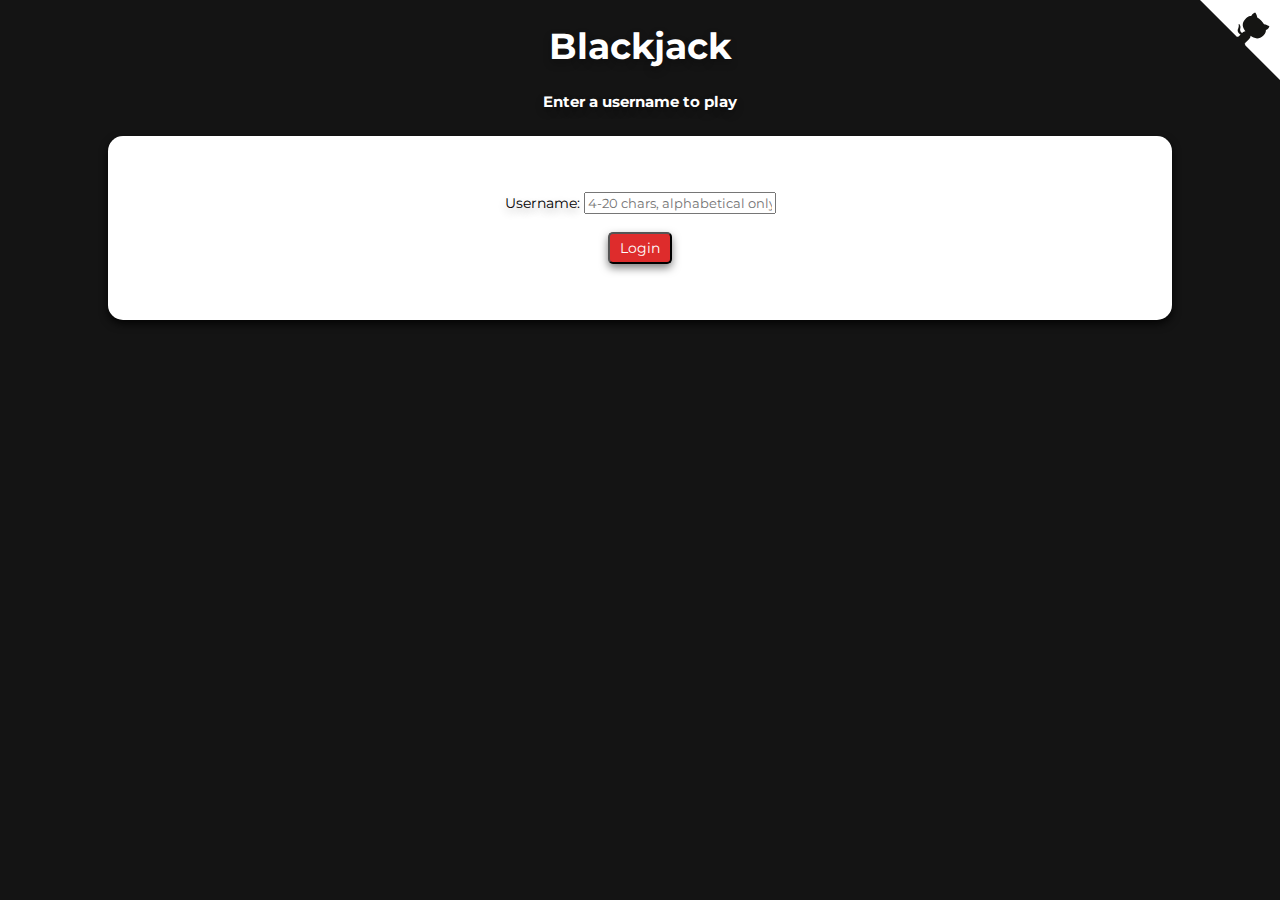
<file: index.html>
<!--
Santiago Ramirez
CSCE 315 - Blackjack II Homework
index.html
-->

<!doctype html>
<html lang="en">
  <head>
    <title>Blackjack I</title>
    <link href="assets/style/style.css"  rel="stylesheet" type="text/css"/>
  </head>
  <body>
    <div class="github">
      <a href="https://github.com/santirp04/Blackjack-Web-App-I" target="_blank">
        <img src="assets/img/github-corner-right.svg" alt="GitHub Link" width="80" height="80" >
      </a>
    </div>
    <h1 style="color: white;">Blackjack</h1>
    <h5 style="color: white;">Enter a username to play</h5>
    <div class="rounded-box">     
      <br><br>
      <form id="loginform" action="gameplay.html">
        <label for="username">Username:</label>
        <input type="text" placeholder="4-20 chars, alphabetical only" id="username" name="username" required pattern="[A-Za-z]{4,20}" ><br><br>                <!-- username form with regex pattern, required-->
        <input id="loginbutton" class="login" type="submit" value="Login">    <!-- button calls for an event listener when clicked that validates and submits form-->
      </form>
      <br><br>
    </div>
  </body>
  <script src="assets/js/listeners.js" type="text/javascript"></script>     <!--Calls listners js file for the login event handler-->
</html>
</file>
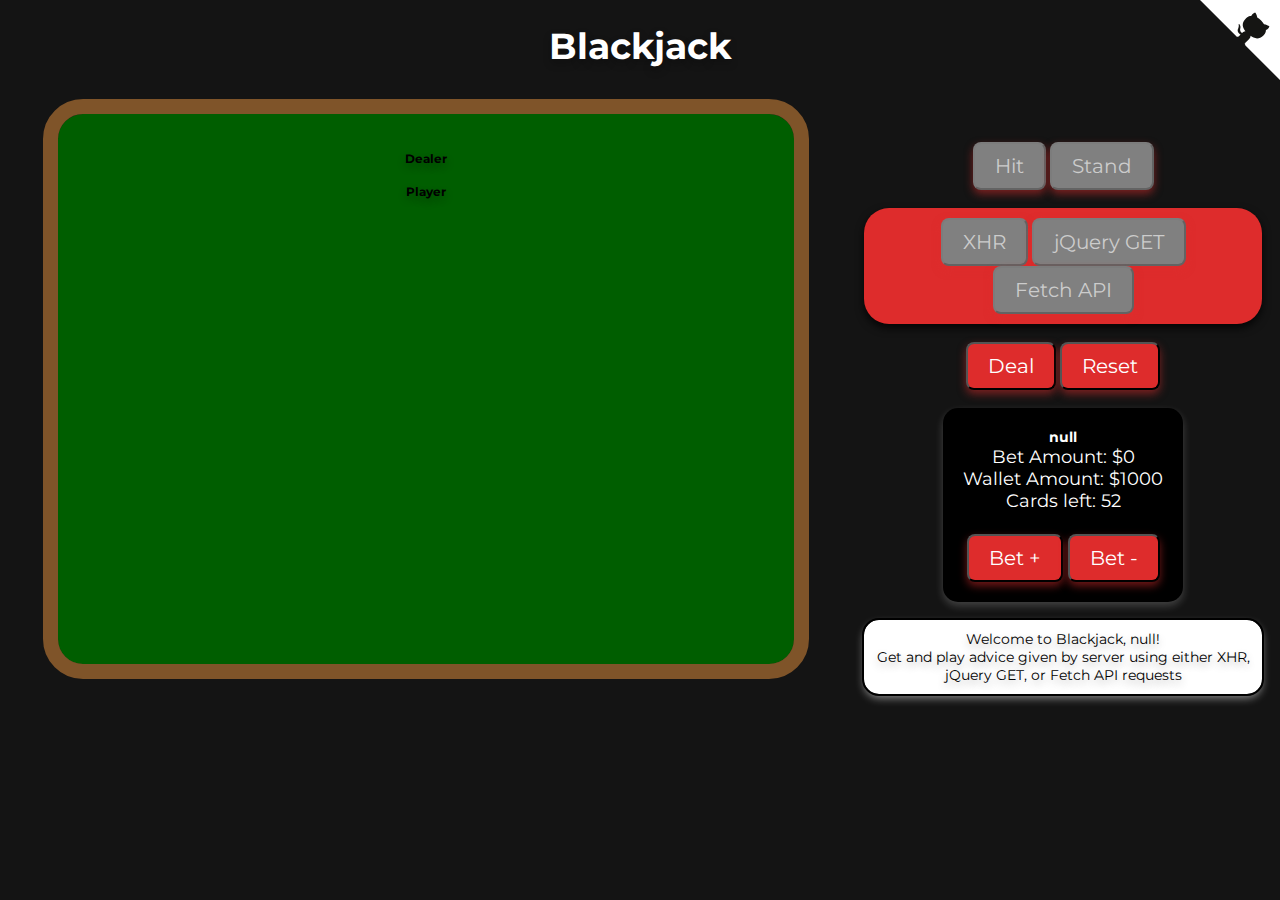
<file: gameplay.html>
<!--
Santiago Ramirez
CSCE 315 - Blackjack II Homework
gameplay.html
-->

<!doctype html>
<html lang="en">
  <head>
    <meta charset="utf-8">
    <title>Blackjack I</title>
    <link href="assets/style/cardstyle.css"  rel="stylesheet" type="text/css"/>
    <link href="assets/style/style.css"  rel="stylesheet" type="text/css"/>
    <script src="https://code.jquery.com/jquery-3.6.0.min.js"></script>         <!--gets the jQuery library-->
  </head>
  <body>  
    <div class="github">
      <a href="https://github.com/santirp04/Blackjack-Web-App-I" target="_blank">
        <img src="assets/img/github-corner-right.svg" alt="GitHub Link" width="80" height="80" >
      </a>
    </div>
    <h1 style="text-align: center; color: white;">Blackjack</h1>
    <br>
    <div class="container">
      <div id="gameBoard">
        <br>
        <h5>Dealer</h5>
        <div id="dealerHand" class="cards"></div>
        <h5>Player</h5>
        <div id="playerHand" class="cards"></div>
        <br><br><br>        
      </div> 
      
      
      <div id="controls">
        <br> 
        <button id="hit" disabled>Hit</button>
        <button id="stand" disabled>Stand</button>
        <br><br>
        <div class="server-methods" style= "display: inline-block";>
          <button id="xhrbutton" disabled>XHR</button>
          <button id="jquerybutton" disabled>jQuery GET</button>
          <button id="fetchbutton" disabled>Fetch API</button>
        </div>
        <br><br>
        <button id="deal">Deal</button>
        <button id="reset">Reset</button>
        <br><br>
        <div class="stats">
          <p class="name" id="displayUsername"></p>
          Bet Amount: $<span id="betAmount">0</span>
          <br>Wallet Amount: $<span id="walletAmount">1000</span>
          <br>Cards left: <span id="cardsLeft">52</span>
          <br><br>
          <button id="betIncrement">Bet +</button>
          <button id="betDecrement">Bet -</button>
        </div>
        <br><br>
        <div id="messagediv" class="rounded-box"></div>
        
      </div>
      <br><br>      
      <script src="assets/js/models.js" type="text/javascript"></script>      <!--Downloads the javascript in proper MVC order-->
      <script src="assets/js/view.js" type="text/javascript"></script>
      <script src="assets/js/listeners.js" type="text/javascript"></script>
      <script src="assets/js/app.js" type="text/javascript"></script>
    </div>
  </body>
</html>
</file>
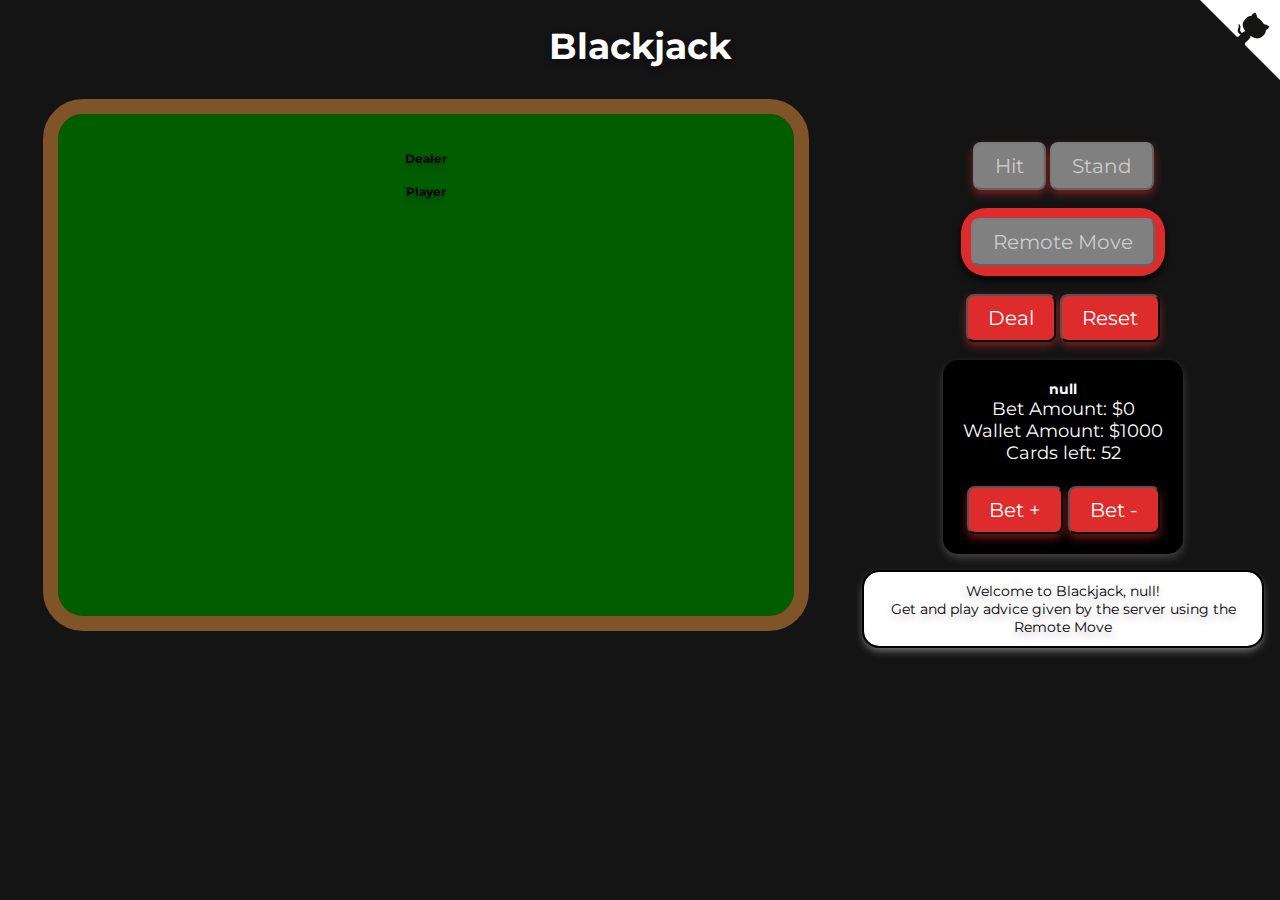
<file: blackjack/gameplay.html>
<!--
Santiago Ramirez
CSCE 315 - Blackjack II Homework
gameplay.html
-->

<!doctype html>
<html lang="en">
  <head>
    <meta charset="utf-8">
    <title>Blackjack I</title>
    <link href="assets/style/cardstyle.css"  rel="stylesheet" type="text/css"/>
    <link href="assets/style/style.css"  rel="stylesheet" type="text/css"/>
    <script src="https://code.jquery.com/jquery-3.6.0.min.js"></script>         <!--gets the jQuery library-->
  </head>
  <body>  
    <div class="github">
      <a href="https://github.com/santirp04/Blackjack-Web-App-I" target="_blank">
        <img src="assets/img/github-corner-right.svg" alt="GitHub Link" width="80" height="80" >
      </a>
    </div>
    <h1 style="text-align: center; color: white;">Blackjack</h1>
    <br>
    <div class="container">
      <div id="gameBoard">
        <br>
        <h5>Dealer</h5>
        <div id="dealerHand" class="cards"></div>
        <h5>Player</h5>
        <div id="playerHand" class="cards"></div>
        <br><br><br>        
      </div> 
      
      
      <div id="controls">
        <br> 
        <button id="hit" disabled>Hit</button>
        <button id="stand" disabled>Stand</button>
        <br><br>
        <div class="server-methods" style= "display: inline-block";>
          <button id="xhrbutton" disabled>Remote Move</button>
        </div>
        <br><br>
        <button id="deal">Deal</button>
        <button id="reset">Reset</button>
        <br><br>
        <div class="stats">
          <p class="name" id="displayUsername"></p>
          Bet Amount: $<span id="betAmount">0</span>
          <br>Wallet Amount: $<span id="walletAmount">1000</span>
          <br>Cards left: <span id="cardsLeft">52</span>
          <br><br>
          <button id="betIncrement">Bet +</button>
          <button id="betDecrement">Bet -</button>
        </div>
        <br><br>
        <div id="messagediv" class="rounded-box"></div>
        
      </div>
      <br><br>      
      <script src="assets/js/models.js" type="text/javascript"></script>      <!--Downloads the javascript in proper MVC order-->
      <script src="assets/js/view.js" type="text/javascript"></script>
      <script src="assets/js/listeners.js" type="text/javascript"></script>
      <script src="assets/js/app.js" type="text/javascript"></script>
    </div>
  </body>
</html>
</file>
<file: assets/style/style.css>
/* 
Santiago Ramirez
Blackjack II CSS Style Sheet
 */

@import url('https://fonts.googleapis.com/css?family=Montserrat');

* {
    font-family: 'Montserrat', sans-serif;
}


body {
    font-size: 18px;
    text-align: center;
    text-shadow: 0 4px 8px rgba(0, 0, 0, 0.3);
    background-color: #141414;
    color: rgb(0, 0, 0);
}

div {
    font-size: 14px;
}

button {
    border-radius: 8px;
    color: #ffffff;
    font-size: 20px;
    background: #de2c2c;
    padding: 10px 20px 10px 20px;
    box-shadow: 0 4px 8px #de2c2c83;
}

button:disabled {
    background: grey;
    color: #cccccc;
}


.login {
    border-radius: 5px;
    color: #ffffff;
    font-size: 14px;
    background: #de2c2c;
    margin: auto;
    padding: 5px 10px 5px 10px;
    box-shadow: 0 4px 8px rgba(0, 0, 0, .5);
}

.rounded-box {
    border-radius: 15px;
    padding: 20px;
    margin-right: 100px;
    margin-left: 100px;
    box-shadow: 0 4px 8px rgba(0, 0, 0, .8);
    background-color: white;
    
}

.server-methods {
    background-color: #de2c2c;
    border-radius: 25px;
    padding: 10px;
    display: inline-block;
    box-shadow: 0 4px 8px rgba(0, 0, 0, .8);
    margin: auto;
}

.stats {
    font-size: 18px;
    border-radius: 15px;
    padding: 20px;
    display: inline-block;
    margin: 0 auto;
    box-shadow: 0 4px 8px rgba(255, 255, 255, 0.2);
    background-color: black;
    color: white;
}

.name {
    font-size: 14px;
    font-weight: bold;
    margin: auto;
}

.github {
    position: absolute;
    top: 0;
    border: 0;
    right: 0;
}

.container {
    display: grid;
    grid-template-columns: 2fr 1fr;
    grid-row: 1;
    column-gap: 10px; 
}

#gameBoard {
    grid-column: 1;
    background-color: rgb(0, 94, 0);
    border-color: brown;
    border-radius: 25px;
    margin-right: 50px;
    margin-left: 50px;
    width: calc(100% - 100px);
    height: calc(100% - 40px); 
    outline: 15px solid rgb(127, 84, 41);
    box-shadow: 0 4px 8px rgba(127, 84, 41,0.8);
}

#controls {
    grid-column: 2;
    gap: 0px;
    width: 100%;
    height: auto;
    padding: 10px;
    box-sizing: border-box;
    justify-content: center;
    align-items: center;
}

#messagediv {
    width: auto;
    height: auto;
    margin: auto;
    padding: 10px;
    box-sizing: border-box;
    justify-content: center;
    align-items: center;
    outline: 2px solid black; 
    box-shadow: 0 4px 8px rgba(255, 255, 255, 0.5);
}
</file>
<file: assets/style/cardstyle.css>
/*
Santiago Ramirez
Card Deck CSS Style
Card deck image modified from https://www.vector4free.com
*/

.card_deck {
    background: url("../img/carddeck.png");
    display: inline-block;
    box-shadow: 0 4px 8px rgba(0, 0, 0, .5);
    height: 215px;
    width: 150px;
    border: 1px solid #666;
    transform: scale(0.8);
    border-radius: 8px;  
}

#facedown {background-position: -2154px -4px;}

#D2 {background-position: -2px -2px;}
#D3 {background-position: -168px -2px;}
#D4 {background-position: -332px -2px;}
#D5 {background-position: -496px -2px;}
#D6 {background-position: -661px -2px;}
#D7 {background-position: -825px -2px;}
#D8 {background-position: -990px -2px;}
#D9 {background-position: -1155px -2px;}
#D10 {background-position: -1320px -3px;}
#D11 {background-position: -1483px -3px;}
#D12 {background-position: -1648px -4px;}
#D13 {background-position: -1812px -4px;}
#D1 {background-position: -1978px -4px;}

#C2 {background-position: -232px -232px;}
#C3 {background-position: -168px -232px;}
#C4 {background-position: -332px -232px;}
#C5 {background-position: -496px -232px;}
#C6 {background-position: -661px -232px;}
#C7 {background-position: -825px -232px;}
#C8 {background-position: -990px -232px;}
#C9 {background-position: -1155px -232px;}
#C10 {background-position: -1320px -233px;}
#C11 {background-position: -1484px -234px;}
#C12 {background-position: -1647px -233px;}
#C13 {background-position: -1812px -234px;}
#C1 {background-position: -1978px -234px;}

#H2 {background-position: -464px -464px;}
#H3 {background-position: -168px -464px;}
#H4 {background-position: -332px -464px;}
#H5 {background-position: -496px -464px;}
#H6 {background-position: -661px -464px;}
#H7 {background-position: -825px -464px;}
#H8 {background-position: -990px -464px;}
#H9 {background-position: -1155px -464px;}
#H10 {background-position: -1320px -464px;}
#H11 {background-position: -1483px -464px;}
#H12 {background-position: -1648px -464px;}
#H13 {background-position: -1812px -464px;}
#H1 {background-position: -1978px -464px;}


#S2 {background-position: -2px -695px;}
#S3 {background-position: -168px -695px;}
#S4 {background-position: -332px -695px;}
#S5 {background-position: -498px -695px;}
#S6 {background-position: -661px -695px;}
#S7 {background-position: -825px -695px;}
#S8 {background-position: -990px -695px;}
#S9 {background-position: -1156px -695px;}
#S10 {background-position: -1320px -695px;}
#S11 {background-position: -1483px -694px;}
#S12 {background-position: -1648px -694px;}
#S13 {background-position: -1812px -694px;}
#S1 {background-position: -1978px -695px;}

#C2 {
    background-position: -3px -232px;
}

#C3 {
    background-position: -168px -232px;
}

#H2 {
    background-position: -2px -464px;
}

#C8 {
    background-position: -990px -695px;
}
</file>
<file: blackjack/assets/style/cardstyle.css>
/*
Santiago Ramirez
Card Deck CSS Style
Card deck image modified from https://www.vector4free.com
*/

.card_deck {
    background: url("../img/carddeck.png");
    display: inline-block;
    box-shadow: 0 4px 8px rgba(0, 0, 0, .5);
    height: 215px;
    width: 150px;
    border: 1px solid #666;
    transform: scale(0.8);
    border-radius: 8px;  
}

#facedown {background-position: -2154px -4px;}

#D2 {background-position: -2px -2px;}
#D3 {background-position: -168px -2px;}
#D4 {background-position: -332px -2px;}
#D5 {background-position: -496px -2px;}
#D6 {background-position: -661px -2px;}
#D7 {background-position: -825px -2px;}
#D8 {background-position: -990px -2px;}
#D9 {background-position: -1155px -2px;}
#D10 {background-position: -1320px -3px;}
#D11 {background-position: -1483px -3px;}
#D12 {background-position: -1648px -4px;}
#D13 {background-position: -1812px -4px;}
#D1 {background-position: -1978px -4px;}

#C2 {background-position: -232px -232px;}
#C3 {background-position: -168px -232px;}
#C4 {background-position: -332px -232px;}
#C5 {background-position: -496px -232px;}
#C6 {background-position: -661px -232px;}
#C7 {background-position: -825px -232px;}
#C8 {background-position: -990px -232px;}
#C9 {background-position: -1155px -232px;}
#C10 {background-position: -1320px -233px;}
#C11 {background-position: -1484px -234px;}
#C12 {background-position: -1647px -233px;}
#C13 {background-position: -1812px -234px;}
#C1 {background-position: -1978px -234px;}

#H2 {background-position: -464px -464px;}
#H3 {background-position: -168px -464px;}
#H4 {background-position: -332px -464px;}
#H5 {background-position: -496px -464px;}
#H6 {background-position: -661px -464px;}
#H7 {background-position: -825px -464px;}
#H8 {background-position: -990px -464px;}
#H9 {background-position: -1155px -464px;}
#H10 {background-position: -1320px -464px;}
#H11 {background-position: -1483px -464px;}
#H12 {background-position: -1648px -464px;}
#H13 {background-position: -1812px -464px;}
#H1 {background-position: -1978px -464px;}


#S2 {background-position: -2px -695px;}
#S3 {background-position: -168px -695px;}
#S4 {background-position: -332px -695px;}
#S5 {background-position: -498px -695px;}
#S6 {background-position: -661px -695px;}
#S7 {background-position: -825px -695px;}
#S8 {background-position: -990px -695px;}
#S9 {background-position: -1156px -695px;}
#S10 {background-position: -1320px -695px;}
#S11 {background-position: -1483px -694px;}
#S12 {background-position: -1648px -694px;}
#S13 {background-position: -1812px -694px;}
#S1 {background-position: -1978px -695px;}

#C2 {
    background-position: -3px -232px;
}

#C3 {
    background-position: -168px -232px;
}

#H2 {
    background-position: -2px -464px;
}

#C8 {
    background-position: -990px -695px;
}
</file>
<file: blackjack/assets/style/style.css>
/* 
Santiago Ramirez
Blackjack II CSS Style Sheet
 */

@import url('https://fonts.googleapis.com/css?family=Montserrat');

* {
    font-family: 'Montserrat', sans-serif;
}


body {
    font-size: 18px;
    text-align: center;
    text-shadow: 0 4px 8px rgba(0, 0, 0, 0.3);
    background-color: #141414;
    color: rgb(0, 0, 0);
}

div {
    font-size: 14px;
}

button {
    border-radius: 8px;
    color: #ffffff;
    font-size: 20px;
    background: #de2c2c;
    padding: 10px 20px 10px 20px;
    box-shadow: 0 4px 8px #de2c2c83;
}

button:disabled {
    background: grey;
    color: #cccccc;
}


.login {
    border-radius: 5px;
    color: #ffffff;
    font-size: 14px;
    background: #de2c2c;
    margin: auto;
    padding: 5px 10px 5px 10px;
    box-shadow: 0 4px 8px rgba(0, 0, 0, .5);
}

.rounded-box {
    border-radius: 15px;
    padding: 20px;
    margin-right: 100px;
    margin-left: 100px;
    box-shadow: 0 4px 8px rgba(0, 0, 0, .8);
    background-color: white;
    
}

.server-methods {
    background-color: #de2c2c;
    border-radius: 25px;
    padding: 10px;
    display: inline-block;
    box-shadow: 0 4px 8px rgba(0, 0, 0, .8);
    margin: auto;
}

.stats {
    font-size: 18px;
    border-radius: 15px;
    padding: 20px;
    display: inline-block;
    margin: 0 auto;
    box-shadow: 0 4px 8px rgba(255, 255, 255, 0.2);
    background-color: black;
    color: white;
}

.name {
    font-size: 14px;
    font-weight: bold;
    margin: auto;
}

.github {
    position: absolute;
    top: 0;
    border: 0;
    right: 0;
}

.container {
    display: grid;
    grid-template-columns: 2fr 1fr;
    grid-row: 1;
    column-gap: 10px; 
}

#gameBoard {
    grid-column: 1;
    background-color: rgb(0, 94, 0);
    border-color: brown;
    border-radius: 25px;
    margin-right: 50px;
    margin-left: 50px;
    width: calc(100% - 100px);
    height: calc(100% - 40px); 
    outline: 15px solid rgb(127, 84, 41);
    box-shadow: 0 4px 8px rgba(127, 84, 41,0.8);
}

#controls {
    grid-column: 2;
    gap: 0px;
    width: 100%;
    height: auto;
    padding: 10px;
    box-sizing: border-box;
    justify-content: center;
    align-items: center;
}

#messagediv {
    width: auto;
    height: auto;
    margin: auto;
    padding: 10px;
    box-sizing: border-box;
    justify-content: center;
    align-items: center;
    outline: 2px solid black; 
    box-shadow: 0 4px 8px rgba(255, 255, 255, 0.5);
}
</file>
